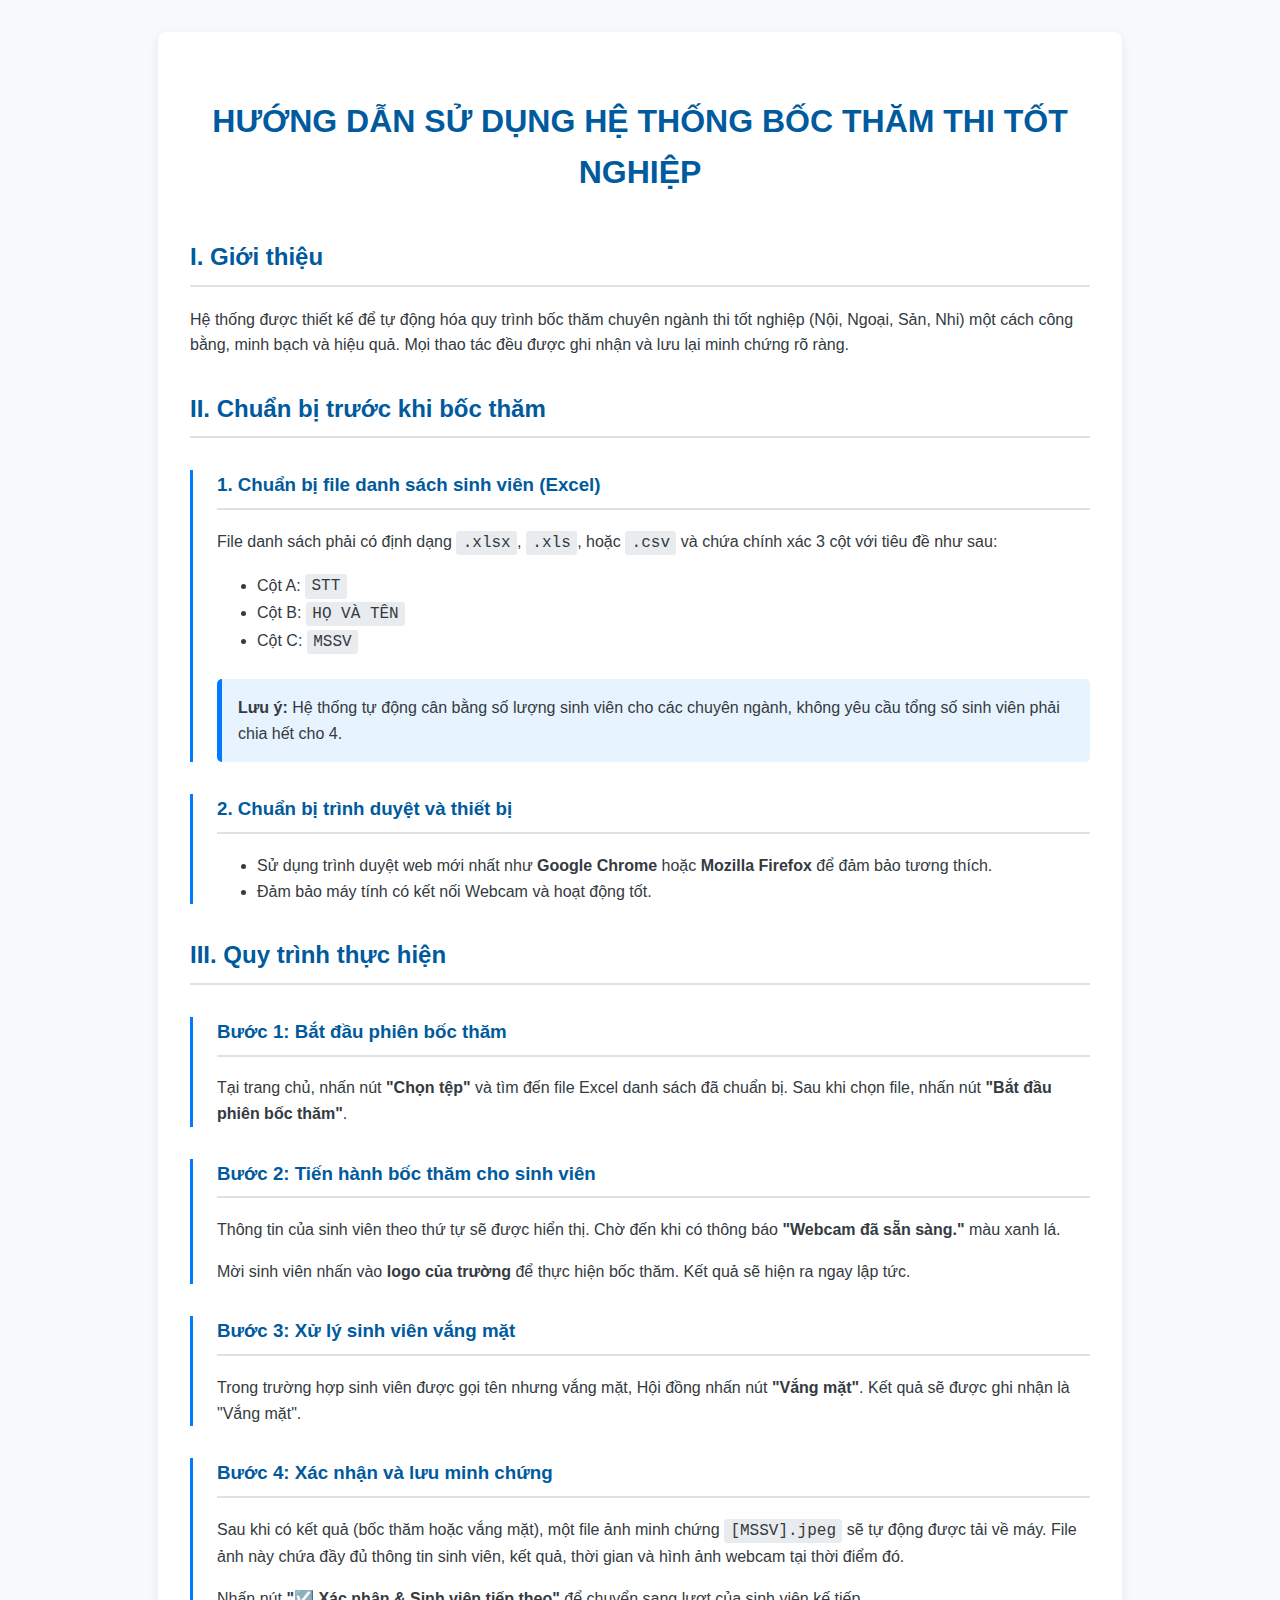
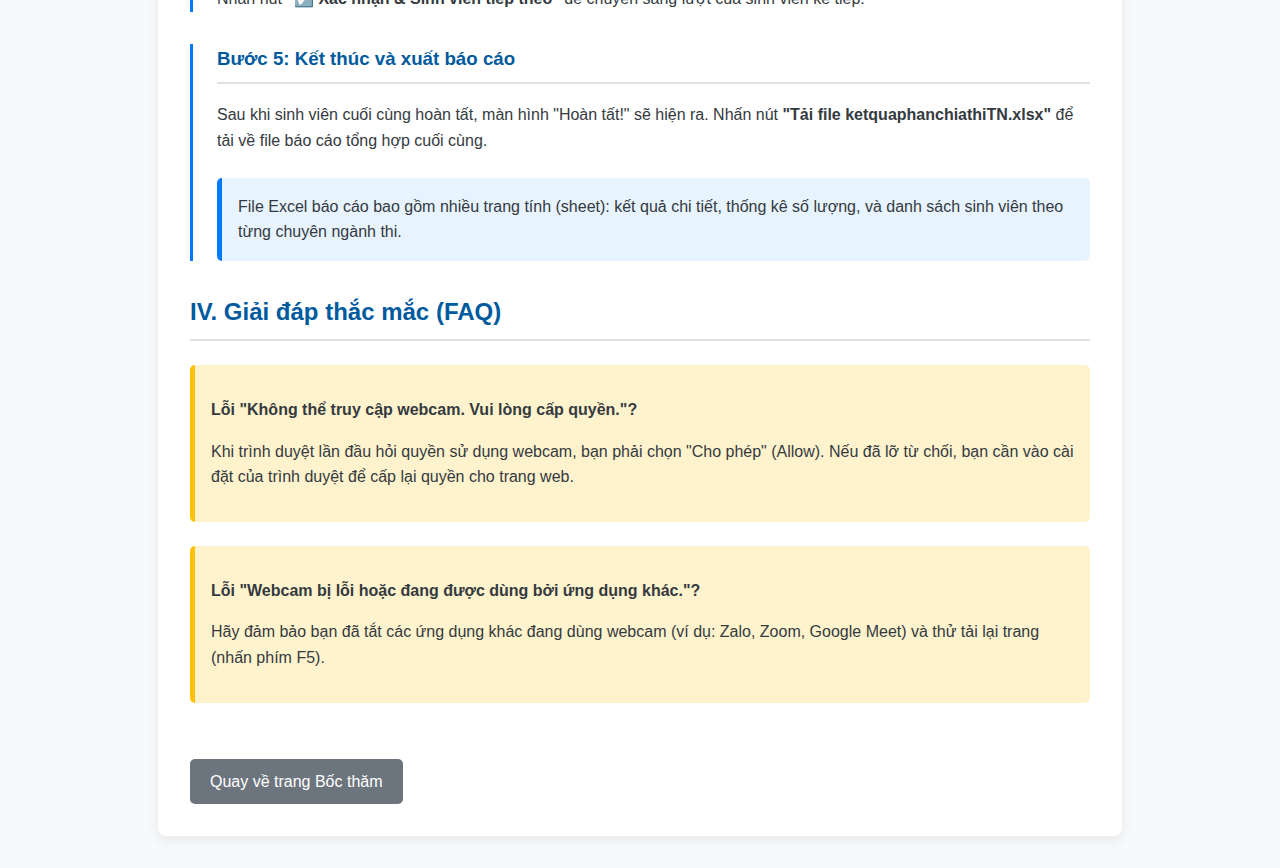
<file: guide.html>
<!DOCTYPE html>
<html lang="vi">
<head>
    <meta charset="UTF-8">
    <meta name="viewport" content="width=device-width, initial-scale=1.0">
    <title>Hướng dẫn sử dụng Hệ thống Bốc thăm</title>
    <style>
        body {
            font-family: -apple-system, BlinkMacSystemFont, "Segoe UI", Roboto, "Helvetica Neue", Arial, sans-serif;
            line-height: 1.6;
            margin: 0;
            padding: 0;
            background-color: #f8f9fa;
            color: #343a40;
        }
        .container {
            max-width: 900px;
            margin: 2rem auto;
            padding: 2rem;
            background-color: #fff;
            border-radius: 8px;
            box-shadow: 0 4px 12px rgba(0,0,0,0.08);
        }
        h1, h2, h3 {
            color: #005a9e;
            border-bottom: 2px solid #dee2e6;
            padding-bottom: 0.5rem;
            margin-top: 2rem;
        }
        h1 {
            text-align: center;
            border-bottom: none;
        }
        code {
            background-color: #e9ecef;
            padding: 0.2em 0.4em;
            border-radius: 3px;
            font-family: SFMono-Regular, Menlo, Monaco, Consolas, "Liberation Mono", "Courier New", monospace;
        }
        .step {
            margin-bottom: 1.5rem;
            padding-left: 1.5rem;
            border-left: 3px solid #007bff;
        }
        .note {
            background-color: #e7f3ff;
            border-left: 5px solid #007bff;
            padding: 1rem;
            margin: 1.5rem 0;
            border-radius: 5px;
        }
        .warning {
            background-color: #fff3cd;
            border-left: 5px solid #ffc107;
            padding: 1rem;
            margin: 1.5rem 0;
            border-radius: 5px;
        }
        .button-back {
            display: inline-block;
            margin-top: 2rem;
            padding: 10px 20px;
            background-color: #6c757d;
            color: white;
            text-decoration: none;
            border-radius: 5px;
            transition: background-color 0.3s;
        }
        .button-back:hover {
            background-color: #5a6268;
        }
    </style>
</head>
<body>
    <div class="container">
        <h1>HƯỚNG DẪN SỬ DỤNG HỆ THỐNG BỐC THĂM THI TỐT NGHIỆP</h1>
        
        <h2>I. Giới thiệu</h2>
        <p>Hệ thống được thiết kế để tự động hóa quy trình bốc thăm chuyên ngành thi tốt nghiệp (Nội, Ngoại, Sản, Nhi) một cách công bằng, minh bạch và hiệu quả. Mọi thao tác đều được ghi nhận và lưu lại minh chứng rõ ràng.</p>

        <h2>II. Chuẩn bị trước khi bốc thăm</h2>
        <div class="step">
            <h3>1. Chuẩn bị file danh sách sinh viên (Excel)</h3>
            <p>File danh sách phải có định dạng <code>.xlsx</code>, <code>.xls</code>, hoặc <code>.csv</code> và chứa chính xác 3 cột với tiêu đề như sau:</p>
            <ul>
                <li>Cột A: <code>STT</code></li>
                <li>Cột B: <code>HỌ VÀ TÊN</code></li>
                <li>Cột C: <code>MSSV</code></li>
            </ul>
            <p class="note"><strong>Lưu ý:</strong> Hệ thống tự động cân bằng số lượng sinh viên cho các chuyên ngành, không yêu cầu tổng số sinh viên phải chia hết cho 4.</p>
        </div>
        <div class="step">
            <h3>2. Chuẩn bị trình duyệt và thiết bị</h3>
            <ul>
                <li>Sử dụng trình duyệt web mới nhất như <strong>Google Chrome</strong> hoặc <strong>Mozilla Firefox</strong> để đảm bảo tương thích.</li>
                <li>Đảm bảo máy tính có kết nối Webcam và hoạt động tốt.</li>
            </ul>
        </div>

        <h2>III. Quy trình thực hiện</h2>
        <div class="step">
            <h3>Bước 1: Bắt đầu phiên bốc thăm</h3>
            <p>Tại trang chủ, nhấn nút <strong>"Chọn tệp"</strong> và tìm đến file Excel danh sách đã chuẩn bị. Sau khi chọn file, nhấn nút <strong>"Bắt đầu phiên bốc thăm"</strong>.</p>
        </div>
        <div class="step">
            <h3>Bước 2: Tiến hành bốc thăm cho sinh viên</h3>
            <p>Thông tin của sinh viên theo thứ tự sẽ được hiển thị. Chờ đến khi có thông báo <strong>"Webcam đã sẵn sàng."</strong> màu xanh lá.</p>
            <p>Mời sinh viên nhấn vào <strong>logo của trường</strong> để thực hiện bốc thăm. Kết quả sẽ hiện ra ngay lập tức.</p>
        </div>
        <div class="step">
            <h3>Bước 3: Xử lý sinh viên vắng mặt</h3>
            <p>Trong trường hợp sinh viên được gọi tên nhưng vắng mặt, Hội đồng nhấn nút <strong>"Vắng mặt"</strong>. Kết quả sẽ được ghi nhận là "Vắng mặt".</p>
        </div>
        <div class="step">
            <h3>Bước 4: Xác nhận và lưu minh chứng</h3>
            <p>Sau khi có kết quả (bốc thăm hoặc vắng mặt), một file ảnh minh chứng <code>[MSSV].jpeg</code> sẽ tự động được tải về máy. File ảnh này chứa đầy đủ thông tin sinh viên, kết quả, thời gian và hình ảnh webcam tại thời điểm đó.</p>
            <p>Nhấn nút <strong>"☑️ Xác nhận & Sinh viên tiếp theo"</strong> để chuyển sang lượt của sinh viên kế tiếp.</p>
        </div>
        <div class="step">
            <h3>Bước 5: Kết thúc và xuất báo cáo</h3>
            <p>Sau khi sinh viên cuối cùng hoàn tất, màn hình "Hoàn tất!" sẽ hiện ra. Nhấn nút <strong>"Tải file ketquaphanchiathiTN.xlsx"</strong> để tải về file báo cáo tổng hợp cuối cùng.</p>
            <p class="note">File Excel báo cáo bao gồm nhiều trang tính (sheet): kết quả chi tiết, thống kê số lượng, và danh sách sinh viên theo từng chuyên ngành thi.</p>
        </div>

        <h2>IV. Giải đáp thắc mắc (FAQ)</h2>
        <div class="warning">
            <p><strong>Lỗi "Không thể truy cập webcam. Vui lòng cấp quyền."?</strong></p>
            <p>Khi trình duyệt lần đầu hỏi quyền sử dụng webcam, bạn phải chọn "Cho phép" (Allow). Nếu đã lỡ từ chối, bạn cần vào cài đặt của trình duyệt để cấp lại quyền cho trang web.</p>
        </div>
        <div class="warning">
            <p><strong>Lỗi "Webcam bị lỗi hoặc đang được dùng bởi ứng dụng khác."?</strong></p>
            <p>Hãy đảm bảo bạn đã tắt các ứng dụng khác đang dùng webcam (ví dụ: Zalo, Zoom, Google Meet) và thử tải lại trang (nhấn phím F5).</p>
        </div>

        <a href="index.html" class="button-back">Quay về trang Bốc thăm</a>
    </div>
</body>
</html>
</file>
